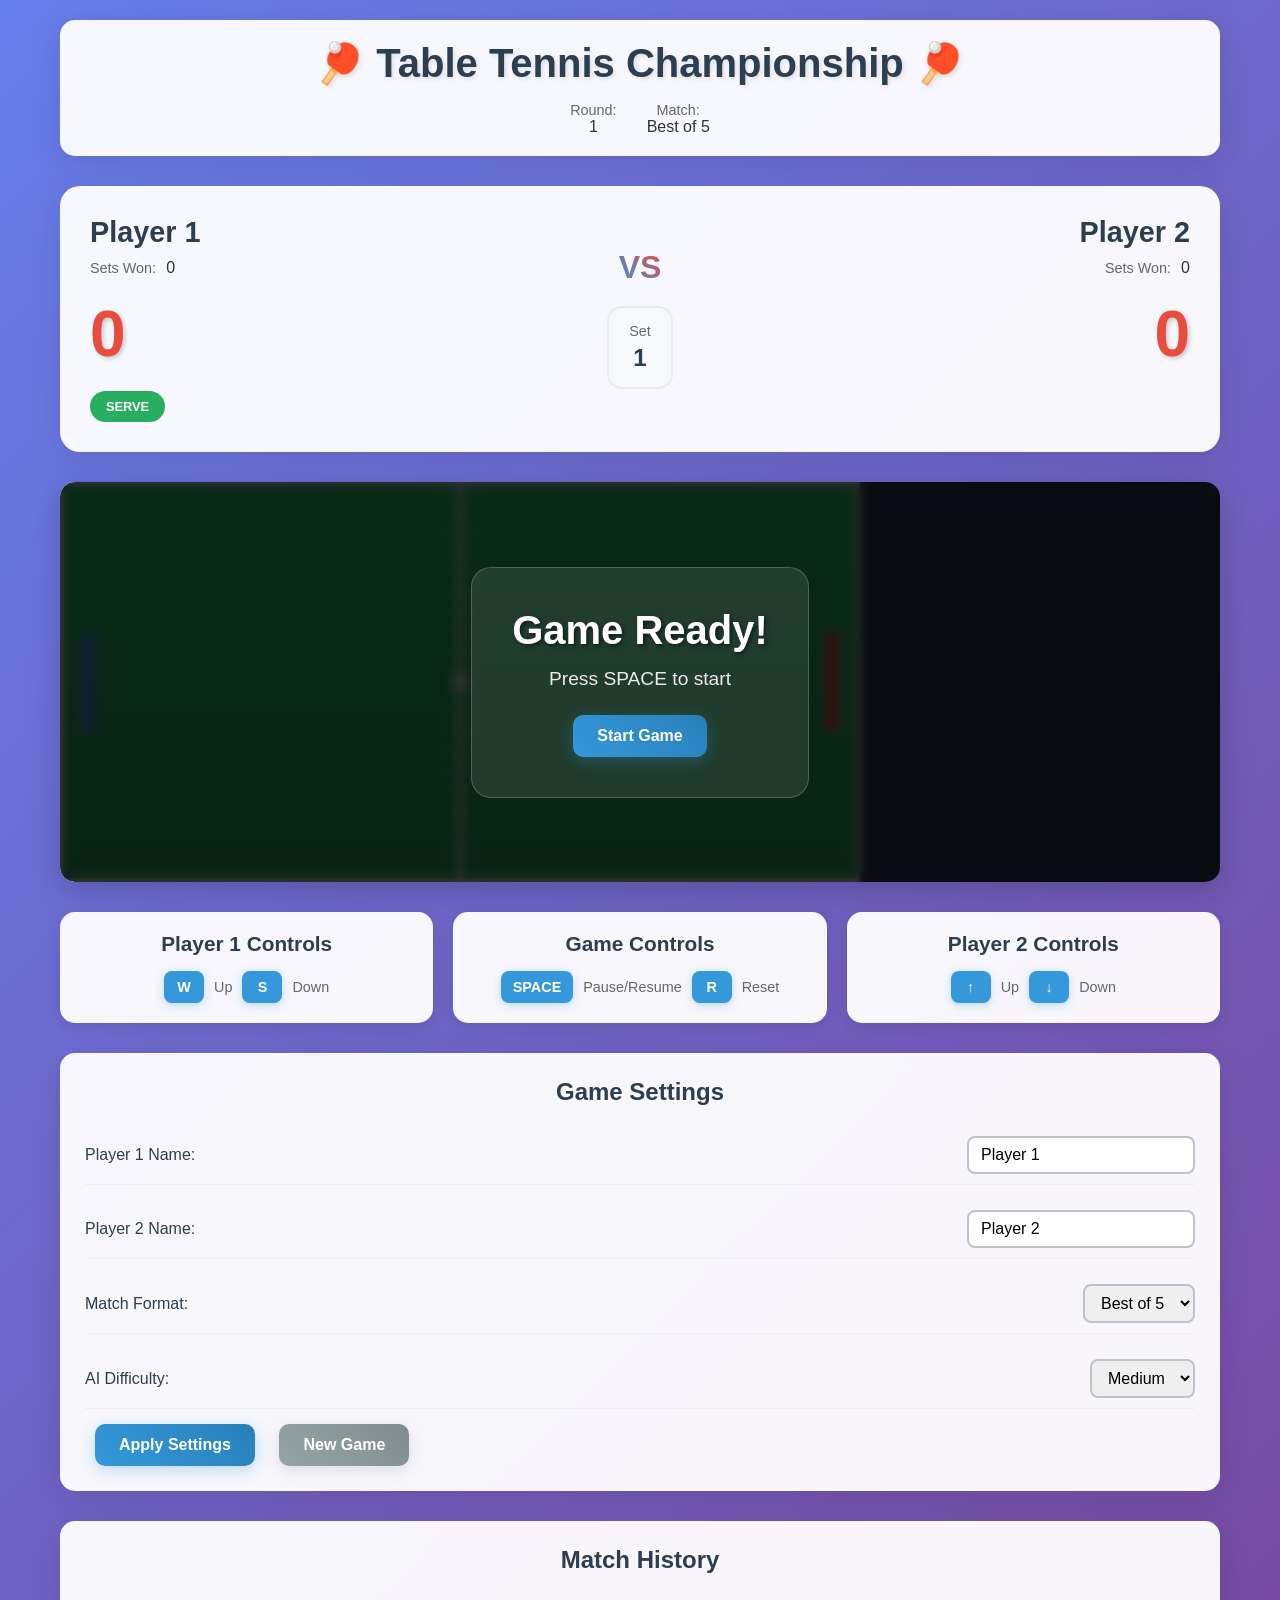
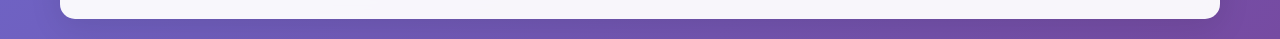
<file: index.html>
<!DOCTYPE html>
<html lang="en">
<head>
    <meta charset="UTF-8">
    <meta name="viewport" content="width=device-width, initial-scale=1.0">
    <title> Table Tennis Game</title>
    <link rel="stylesheet" href="tt.css">
</head>
<body>
    <div class="game-container">
        <!-- Header Section -->
        <header class="game-header">
            <h1>🏓 Table Tennis Championship 🏓</h1>
            <div class="game-stats">
                <div class="stat-item">
                    <span class="stat-label">Round:</span>
                    <span id="current-round">1</span>
                </div>
                <div class="stat-item">
                    <span class="stat-label">Match:</span>
                    <span id="match-format">Best of 5</span>
                </div>
            </div>
        </header>

        <!-- Main Scoreboard -->
        <div class="scoreboard">
            <div class="player-section player1">
                <div class="player-info">
                    <h2 id="player1-name">Player 1</h2>
                    <div class="wins-display">
                        <span class="wins-label">Sets Won:</span>
                        <span id="player1-sets">0</span>
                    </div>
                </div>
                <div class="score-display">
                    <span id="player1-score">0</span>
                </div>
                <div class="serve-indicator" id="player1-serve">SERVE</div>
            </div>

            <div class="vs-section">
                <div class="vs-text">VS</div>
                <div class="round-info">
                    <div class="round-display">
                        <span>Set</span>
                        <span id="current-set">1</span>
                    </div>
                </div>
            </div>

            <div class="player-section player2">
                <div class="player-info">
                    <h2 id="player2-name">Player 2</h2>
                    <div class="wins-display">
                        <span class="wins-label">Sets Won:</span>
                        <span id="player2-sets">0</span>
                    </div>
                </div>
                <div class="score-display">
                    <span id="player2-score">0</span>
                </div>
                <div class="serve-indicator" id="player2-serve">SERVE</div>
            </div>
        </div>

        <!-- Game Canvas -->
        <div class="canvas-container">
            <canvas id="gameCanvas" width="800" height="400"></canvas>
            <div class="game-overlay" id="game-overlay">
                <div class="overlay-content">
                    <h2 id="overlay-title">Game Ready!</h2>
                    <p id="overlay-message">Press SPACE to start</p>
                    <button id="start-btn" class="game-btn">Start Game</button>
                </div>
            </div>
        </div>

        <!-- Controls Section -->
        <div class="controls-section">
            <div class="control-group">
                <h3>Player 1 Controls</h3>
                <div class="control-keys">
                    <span class="key">W</span> <span class="label">Up</span>
                    <span class="key">S</span> <span class="label">Down</span>
                </div>
            </div>
            <div class="control-group">
                <h3>Game Controls</h3>
                <div class="control-keys">
                    <span class="key">SPACE</span> <span class="label">Pause/Resume</span>
                    <span class="key">R</span> <span class="label">Reset</span>
                </div>
            </div>
            <div class="control-group">
                <h3>Player 2 Controls</h3>
                <div class="control-keys">
                    <span class="key">↑</span> <span class="label">Up</span>
                    <span class="key">↓</span> <span class="label">Down</span>
                </div>
            </div>
        </div>

        <!-- Game Settings -->
        <div class="settings-panel">
            <h3>Game Settings</h3>
            <div class="setting-row">
                <label for="player1-input">Player 1 Name:</label>
                <input type="text" id="player1-input" value="Player 1" maxlength="12">
            </div>
            <div class="setting-row">
                <label for="player2-input">Player 2 Name:</label>
                <input type="text" id="player2-input" value="Player 2" maxlength="12">
            </div>
            <div class="setting-row">
                <label for="match-type">Match Format:</label>
                <select id="match-type">
                    <option value="3">Best of 3</option>
                    <option value="5" selected>Best of 5</option>
                    <option value="7">Best of 7</option>
                </select>
            </div>
            <div class="setting-row">
                <label for="difficulty">AI Difficulty:</label>
                <select id="difficulty">
                    <option value="easy">Easy</option>
                    <option value="medium" selected>Medium</option>
                    <option value="hard">Hard</option>
                </select>
            </div>
            <button id="apply-settings" class="game-btn">Apply Settings</button>
            <button id="new-game" class="game-btn secondary">New Game</button>
        </div>

        <!-- Match History -->
        <div class="match-history">
            <h3>Match History</h3>
            <div id="sets-history"></div>
        </div>
    </div>

    <script src="tt.js"></script>
</body>

</html>
</file>
<file: tt.css>
/* Reset and Base Styles */
* {
    margin: 0;
    padding: 0;
    box-sizing: border-box;
}

body {
    font-family: 'Arial', sans-serif;
    background: linear-gradient(135deg, #667eea 0%, #764ba2 100%);
    min-height: 100vh;
    color: #333;
    overflow-x: hidden;
}

.game-container {
    max-width: 1200px;
    margin: 0 auto;
    padding: 20px;
}

/* Header Styles */
.game-header {
    text-align: center;
    margin-bottom: 30px;
    background: rgba(255, 255, 255, 0.95);
    border-radius: 15px;
    padding: 20px;
    box-shadow: 0 8px 32px rgba(0, 0, 0, 0.1);
    backdrop-filter: blur(10px);
}

.game-header h1 {
    font-size: 2.5rem;
    color: #2c3e50;
    margin-bottom: 15px;
    text-shadow: 2px 2px 4px rgba(0, 0, 0, 0.1);
}

.game-stats {
    display: flex;
    justify-content: center;
    gap: 30px;
}

.stat-item {
    display: flex;
    flex-direction: column;
    align-items: center;
}

.stat-label {
    font-size: 0.9rem;
    color: #666;
    font-weight: 500;
}

/* Scoreboard Styles */
.scoreboard {
    display: grid;
    grid-template-columns: 1fr auto 1fr;
    gap: 20px;
    margin-bottom: 30px;
    background: rgba(255, 255, 255, 0.95);
    border-radius: 20px;
    padding: 30px;
    box-shadow: 0 8px 32px rgba(0, 0, 0, 0.1);
    backdrop-filter: blur(10px);
    align-items: center;
}

.player-section {
    text-align: center;
    position: relative;
}

.player1 {
    text-align: left;
}

.player2 {
    text-align: right;
}

.player-info h2 {
    font-size: 1.8rem;
    color: #2c3e50;
    margin-bottom: 10px;
}

.wins-display {
    display: flex;
    align-items: center;
    gap: 10px;
    margin-bottom: 15px;
}

.player2 .wins-display {
    justify-content: flex-end;
}

.wins-label {
    font-size: 0.9rem;
    color: #666;
}

.score-display {
    font-size: 4rem;
    font-weight: bold;
    color: #e74c3c;
    text-shadow: 2px 2px 4px rgba(0, 0, 0, 0.2);
    margin: 20px 0;
}

.serve-indicator {
    background: #27ae60;
    color: white;
    padding: 8px 16px;
    border-radius: 20px;
    font-size: 0.8rem;
    font-weight: bold;
    display: inline-block;
    opacity: 0;
    transition: opacity 0.3s ease;
}

.serve-indicator.active {
    opacity: 1;
    animation: pulse 1.5s infinite;
}

@keyframes pulse {
    0% { transform: scale(1); }
    50% { transform: scale(1.05); }
    100% { transform: scale(1); }
}

.vs-section {
    text-align: center;
    display: flex;
    flex-direction: column;
    align-items: center;
    gap: 20px;
}

.vs-text {
    font-size: 2rem;
    font-weight: bold;
    color: #34495e;
    background: linear-gradient(45deg, #3498db, #e74c3c);
    -webkit-background-clip: text;
    -webkit-text-fill-color: transparent;
    background-clip: text;
}

.round-info {
    background: #f8f9fa;
    border-radius: 15px;
    padding: 15px 20px;
    border: 2px solid #e9ecef;
}

.round-display {
    display: flex;
    flex-direction: column;
    align-items: center;
    gap: 5px;
}

.round-display span:first-child {
    font-size: 0.9rem;
    color: #666;
}

.round-display span:last-child {
    font-size: 1.5rem;
    font-weight: bold;
    color: #2c3e50;
}

/* Canvas Container */
.canvas-container {
    position: relative;
    background: #2c3e50;
    border-radius: 15px;
    overflow: hidden;
    margin-bottom: 30px;
    box-shadow: 0 8px 32px rgba(0, 0, 0, 0.2);
}

#gameCanvas {
    display: block;
    width: 100%;
    height: auto;
    max-width: 800px;
    background: #34495e;
}

.game-overlay {
    position: absolute;
    top: 0;
    left: 0;
    right: 0;
    bottom: 0;
    background: rgba(0, 0, 0, 0.8);
    display: flex;
    align-items: center;
    justify-content: center;
    backdrop-filter: blur(5px);
    transition: opacity 0.3s ease;
}

.game-overlay.hidden {
    opacity: 0;
    pointer-events: none;
}

.overlay-content {
    text-align: center;
    color: white;
    background: rgba(255, 255, 255, 0.1);
    padding: 40px;
    border-radius: 20px;
    border: 1px solid rgba(255, 255, 255, 0.2);
}

.overlay-content h2 {
    font-size: 2.5rem;
    margin-bottom: 15px;
    text-shadow: 2px 2px 4px rgba(0, 0, 0, 0.5);
}

.overlay-content p {
    font-size: 1.2rem;
    margin-bottom: 25px;
    opacity: 0.9;
}

/* Controls Section */
.controls-section {
    display: grid;
    grid-template-columns: repeat(auto-fit, minmax(250px, 1fr));
    gap: 20px;
    margin-bottom: 30px;
}

.control-group {
    background: rgba(255, 255, 255, 0.95);
    border-radius: 15px;
    padding: 20px;
    text-align: center;
    box-shadow: 0 4px 16px rgba(0, 0, 0, 0.1);
    backdrop-filter: blur(10px);
}

.control-group h3 {
    color: #2c3e50;
    margin-bottom: 15px;
    font-size: 1.3rem;
}

.control-keys {
    display: flex;
    flex-wrap: wrap;
    justify-content: center;
    align-items: center;
    gap: 10px;
}

.key {
    background: #3498db;
    color: white;
    padding: 8px 12px;
    border-radius: 8px;
    font-weight: bold;
    font-size: 0.9rem;
    min-width: 40px;
    text-align: center;
    box-shadow: 0 2px 8px rgba(52, 152, 219, 0.3);
}

.label {
    font-size: 0.9rem;
    color: #666;
}

/* Settings Panel */
.settings-panel {
    background: rgba(255, 255, 255, 0.95);
    border-radius: 15px;
    padding: 25px;
    margin-bottom: 30px;
    box-shadow: 0 8px 32px rgba(0, 0, 0, 0.1);
    backdrop-filter: blur(10px);
}

.settings-panel h3 {
    color: #2c3e50;
    margin-bottom: 20px;
    font-size: 1.5rem;
    text-align: center;
}

.setting-row {
    display: flex;
    justify-content: space-between;
    align-items: center;
    margin-bottom: 15px;
    padding: 10px 0;
    border-bottom: 1px solid #ecf0f1;
}

.setting-row:last-child {
    border-bottom: none;
    margin-bottom: 20px;
}

.setting-row label {
    font-weight: 500;
    color: #2c3e50;
}

.setting-row input,
.setting-row select {
    padding: 8px 12px;
    border: 2px solid #bdc3c7;
    border-radius: 8px;
    font-size: 1rem;
    outline: none;
    transition: border-color 0.3s ease;
}

.setting-row input:focus,
.setting-row select:focus {
    border-color: #3498db;
}

/* Buttons */
.game-btn {
    background: linear-gradient(45deg, #3498db, #2980b9);
    color: white;
    border: none;
    padding: 12px 24px;
    border-radius: 10px;
    font-size: 1rem;
    font-weight: bold;
    cursor: pointer;
    transition: all 0.3s ease;
    box-shadow: 0 4px 16px rgba(52, 152, 219, 0.3);
    margin: 0 10px;
}

.game-btn:hover {
    transform: translateY(-2px);
    box-shadow: 0 6px 20px rgba(52, 152, 219, 0.4);
}

.game-btn:active {
    transform: translateY(0);
}

.game-btn.secondary {
    background: linear-gradient(45deg, #95a5a6, #7f8c8d);
    box-shadow: 0 4px 16px rgba(149, 165, 166, 0.3);
}

.game-btn.secondary:hover {
    box-shadow: 0 6px 20px rgba(149, 165, 166, 0.4);
}

/* Match History */
.match-history {
    background: rgba(255, 255, 255, 0.95);
    border-radius: 15px;
    padding: 25px;
    box-shadow: 0 8px 32px rgba(0, 0, 0, 0.1);
    backdrop-filter: blur(10px);
}

.match-history h3 {
    color: #2c3e50;
    margin-bottom: 20px;
    font-size: 1.5rem;
    text-align: center;
}

#sets-history {
    display: grid;
    grid-template-columns: repeat(auto-fit, minmax(100px, 1fr));
    gap: 10px;
}

.set-result {
    background: #f8f9fa;
    border-radius: 10px;
    padding: 15px;
    text-align: center;
    border: 2px solid #e9ecef;
    transition: all 0.3s ease;
}

.set-result.won {
    background: #d4edda;
    border-color: #27ae60;
    color: #155724;
}

.set-result.lost {
    background: #f8d7da;
    border-color: #e74c3c;
    color: #721c24;
}

.set-result h4 {
    margin-bottom: 5px;
    font-size: 0.9rem;
}

.set-result .score {
    font-size: 1.2rem;
    font-weight: bold;
}

/* Responsive Design */
@media (max-width: 768px) {
    .game-container {
        padding: 15px;
    }

    .game-header h1 {
        font-size: 2rem;
    }

    .game-stats {
        gap: 20px;
    }

    .scoreboard {
        grid-template-columns: 1fr;
        gap: 30px;
        text-align: center;
    }

    .player1,
    .player2 {
        text-align: center;
    }

    .player2 .wins-display {
        justify-content: center;
    }

    .score-display {
        font-size: 3rem;
    }

    .controls-section {
        grid-template-columns: 1fr;
    }

    .setting-row {
        flex-direction: column;
        gap: 10px;
        align-items: stretch;
    }

    .overlay-content {
        padding: 30px 20px;
    }

    .overlay-content h2 {
        font-size: 2rem;
    }
}

@media (max-width: 480px) {
    .game-header h1 {
        font-size: 1.8rem;
    }

    .score-display {
        font-size: 2.5rem;
    }

    .vs-text {
        font-size: 1.5rem;
    }

    .control-keys {
        gap: 5px;
    }

    .key {
        padding: 6px 10px;
        font-size: 0.8rem;
        min-width: 35px;
    }

    .game-btn {
        padding: 10px 20px;
        font-size: 0.9rem;
        margin: 5px;
    }
}

/* Animation Classes */
.score-animation {
    animation: scoreIncrease 0.5s ease-out;
}

@keyframes scoreIncrease {
    0% { transform: scale(1); }
    50% { transform: scale(1.2); color: #f39c12; }
    100% { transform: scale(1); }
}

.game-won {
    animation: gameWon 1s ease-in-out;
}

@keyframes gameWon {
    0%, 100% { transform: scale(1); }
    25% { transform: scale(1.05); }
    75% { transform: scale(0.95); }
}

/* Loading Animation */
.loading {
    display: inline-block;
    width: 20px;
    height: 20px;
    border: 3px solid rgba(255, 255, 255, 0.3);
    border-radius: 50%;
    border-top-color: #fff;
    animation: spin 1s ease-in-out infinite;
}

@keyframes spin {
    to { transform: rotate(360deg); }
}
</file>
